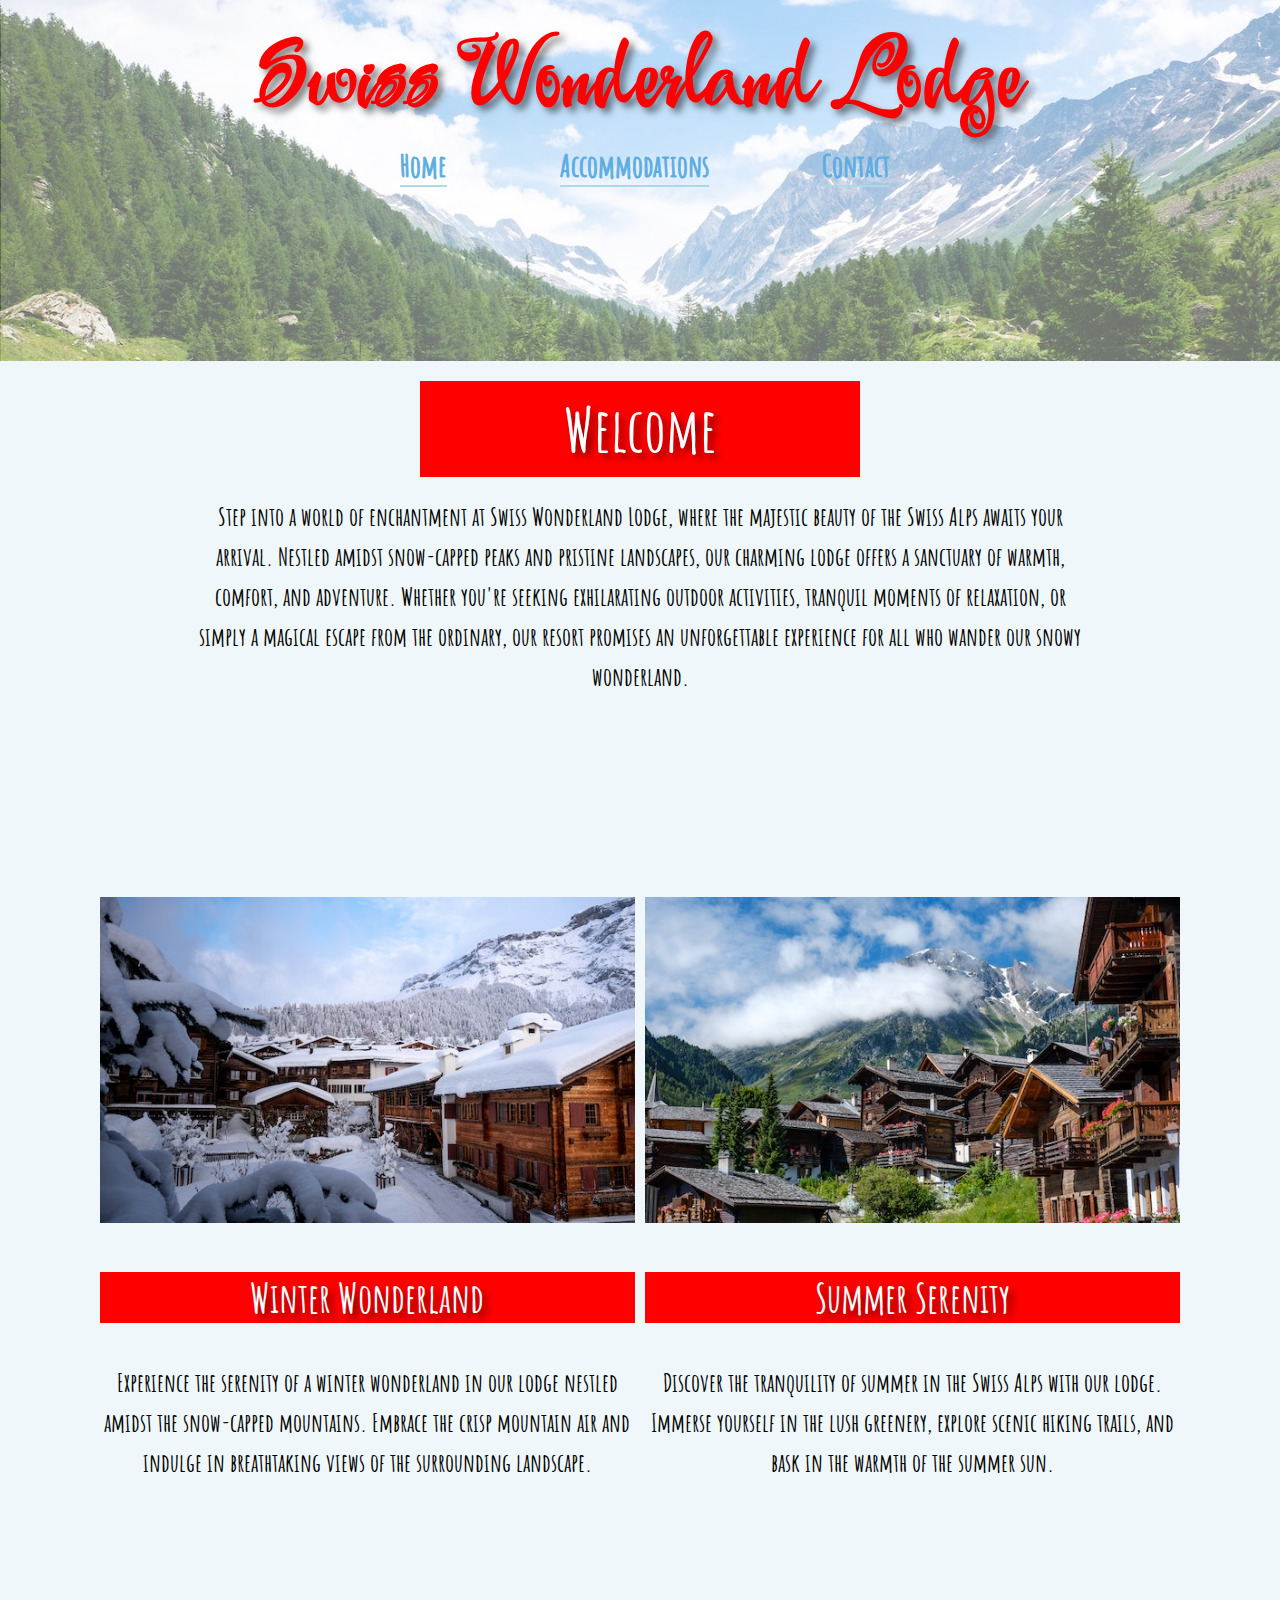
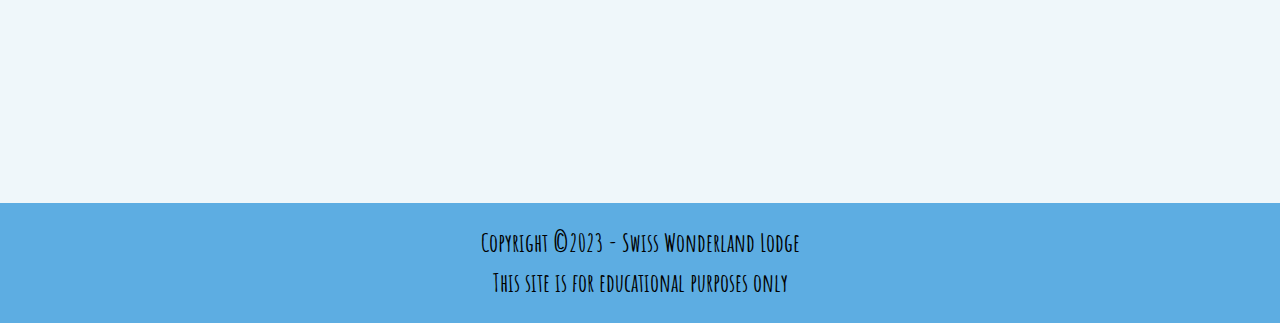
<file: index.html>
<!DOCTYPE html>
<html lang="en">
<head>
    <meta charset="UTF-8">
    <meta name="viewport" content="width=device-width, initial-scale=1.0">
    <meta name="author" content="Christy Bencomo">

    <title>Swiss Wonderland Lodge | Contact</title>
    <link rel="stylesheet" href="styles.css">
    <link rel="icon" type="image/favicon2" href="images/favicon2.jpg">
</head>
<body>
    <header>
        <h1><a href="index.html">Swiss Wonderland Lodge</a></h1>
        <nav>
            <ul>
                <li><a href="#">Home</a></li>
                <li><a href="#">Accommodations</a></li>
                <li><a href="contact.html">Contact</a></li>
            </ul>
        </nav>
    </header>
    <main>
        <section>
            <h2>Welcome</h2>
            <p>Step into a world of enchantment at Swiss Wonderland Lodge, where the majestic beauty of the Swiss Alps awaits your arrival. Nestled amidst snow-capped peaks and pristine landscapes, our charming lodge offers a sanctuary of warmth, comfort, and adventure. Whether you're seeking exhilarating outdoor activities, tranquil moments of relaxation, or simply a magical escape from the ordinary, our resort promises an unforgettable experience for all who wander our snowy wonderland.</p>
        </section>
        <section class="image-section">
            <div class="image-wrapper">
                <img src="images/snowy-chalet.jpg" alt="Snow-covered Swiss Alps and resort creating a picturesque winter landscape" width="590" height="360">
                <h3>Winter Wonderland</h3>
                <p>Experience the serenity of a winter wonderland in our lodge nestled amidst the snow-capped mountains. Embrace the crisp mountain air and indulge in breathtaking views of the surrounding landscape.</p>
            </div>
            <div class="image-wrapper">
                <img src="images/swiss-chalet.jpg" alt="Enchanting forest nestled within the Swiss Alps, offering a serene escape into nature's embrace" width="590" height="360">
                <h3>Summer Serenity</h3>
                <p>Discover the tranquility of summer in the Swiss Alps with our lodge. Immerse yourself in the lush greenery, explore scenic hiking trails, and bask in the warmth of the summer sun.</p>
            </div>
        </section>
        </main>
    <footer>
        <p>Copyright ©2023 - Swiss Wonderland Lodge</p>
        <p>This site is for educational purposes only</p>
    </footer>
</body>
</html>
</file>
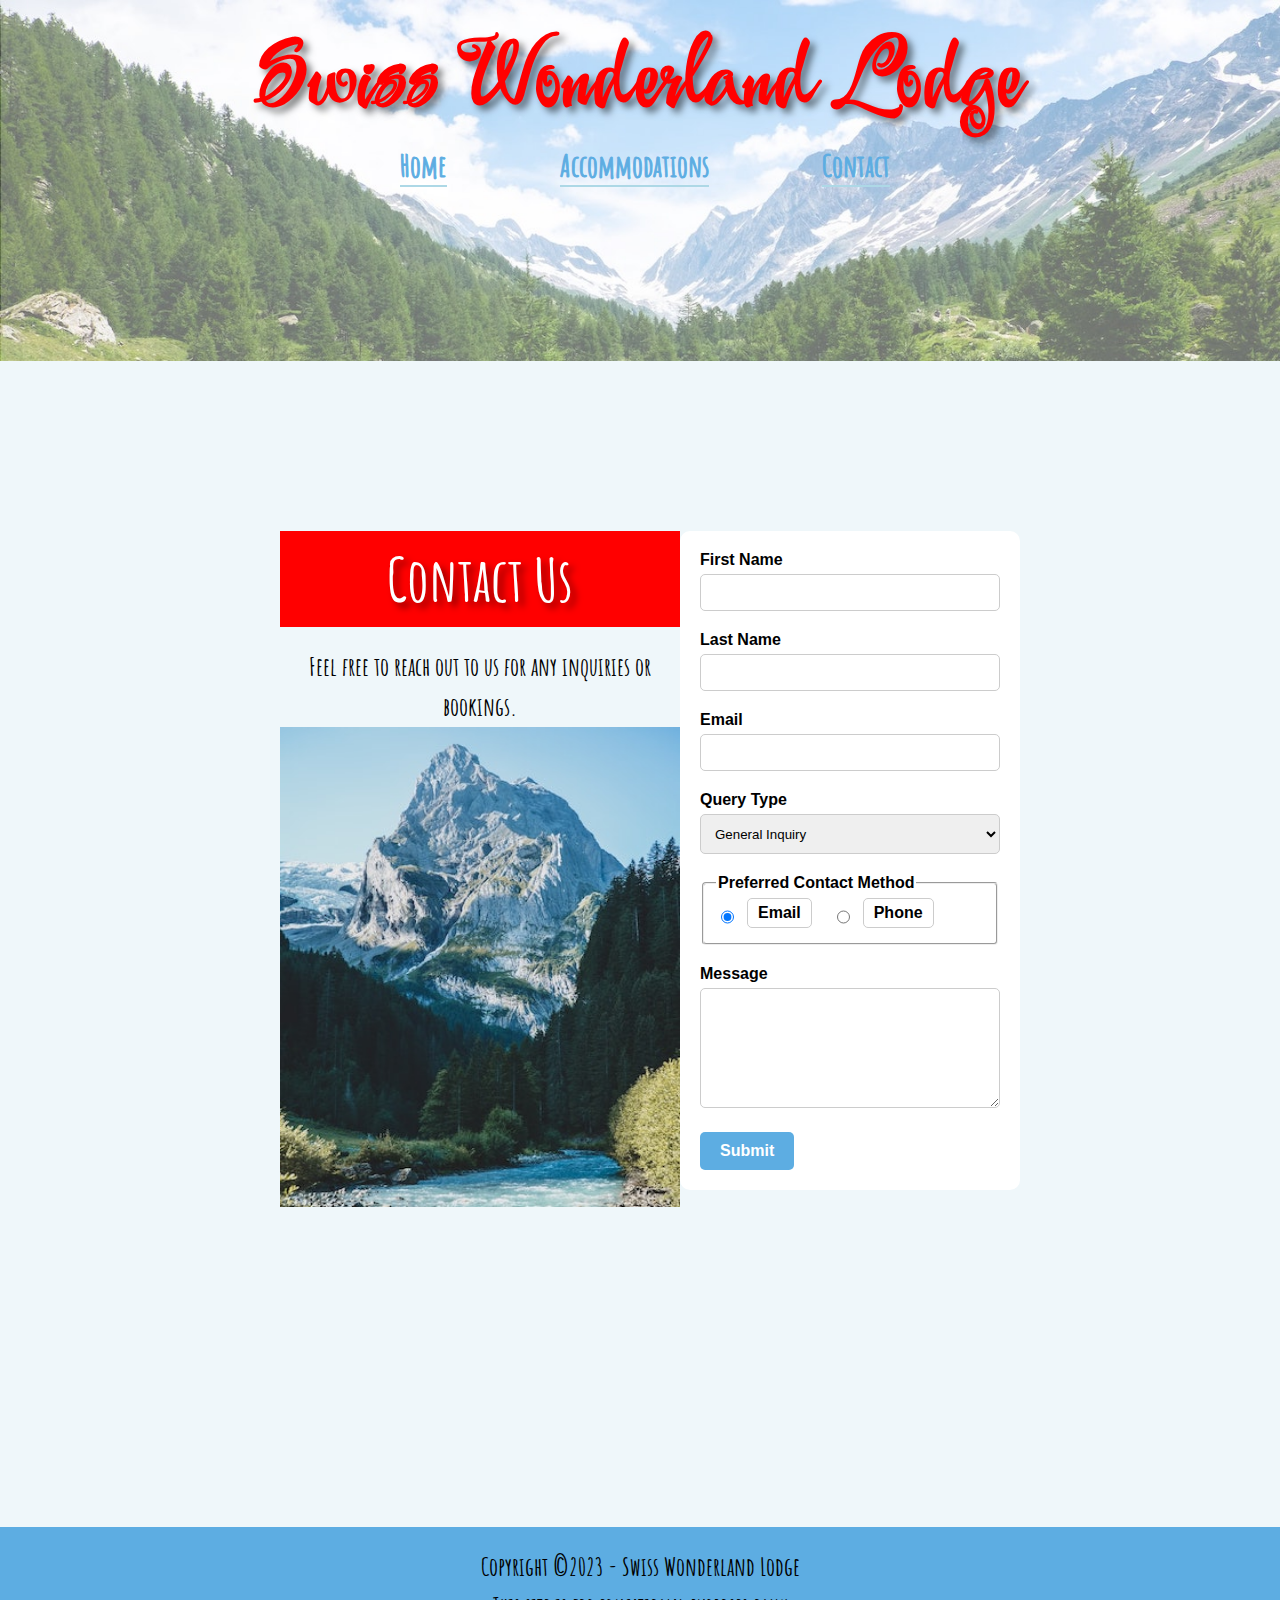
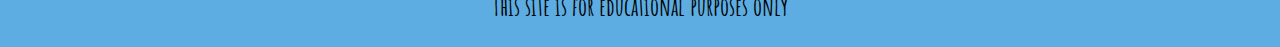
<file: contact.html>
<!DOCTYPE html>
<html lang="en">
<head>
    <meta charset="UTF-8">
    <meta name="viewport" content="width=device-width, initial-scale=1.0">
    <meta name="author" content="Christy Bencomo">
    <title>Swiss Wonderland Lodge | Contact</title>
    <link rel="stylesheet" href="styles.css">
    <link rel="icon" type="image/favicon2" href="images/favicon2.jpg">
</head>
<body>
    <header>
        <h1><a href="index.html">Swiss Wonderland Lodge</a></h1>
        <nav>
            <ul>
                <li><a href="index.html">Home</a></li>
                <li><a href="#">Accommodations</a></li>
                <li><a href="contact.html">Contact</a></li>
            </ul>
        </nav>
    </header>
    <main>
        <section class="contact-section">
            <div class="contact-info">
                <h2>Contact Us</h2>
                <p>Feel free to reach out to us for any inquiries or bookings.</p>
                <img src="images/swiss-peak.jpg" alt="Swiss Peak">
            </div>
            <div class="contact-form">
                <form method="post" action="https://wp.zybooks.com/form-viewer.php">
                    <div class="form-group">
                        <label for="firstName">First Name</label>
                        <input type="text" id="firstName" name="firstName" required>
                    </div>
                    <div class="form-group">
                        <label for="lastName">Last Name</label>
                        <input type="text" id="lastName" name="lastName" required>
                    </div>
                    <div class="form-group">
                        <label for="email">Email</label>
                        <input type="email" id="email" name="email" required>
                    </div>
                    <div class="form-group">
                        <label for="queryType">Query Type</label>
                        <select id="queryType" name="queryType">
                            <option value="general">General Inquiry</option>
                            <option value="booking">Booking</option>
                            <option value="feedback">Feedback</option>
                        </select>
                    </div>
                    <fieldset class="form-group">
                        <legend>Preferred Contact Method</legend>
                        <div class="contact-method">
                            <input type="radio" id="contactMethodEmail" name="contactMethod" value="email" checked>
                            <label for="contactMethodEmail">Email</label>
                            <input type="radio" id="contactMethodPhone" name="contactMethod" value="phone">
                            <label for="contactMethodPhone">Phone</label>
                        </div>
                    </fieldset>
                    <div class="form-group">
                        <label for="message">Message</label>
                        <textarea id="message" name="message" rows="5" required></textarea>
                    </div>
                    <button type="submit">Submit</button>
                </form>
            </div>
        </section>
    </main>
    <footer>
        <p>Copyright ©2023 - Swiss Wonderland Lodge</p>
        <p>This site is for educational purposes only</p>
    </footer>
</body>
</html>
</file>
<file: styles.css>
/* OBFUSCATED BY CSSOBFUSCATOR.COM at 2024/04/26 04:10:38 */
@import url("https://fonts.googleapis.com/css2?family=Festive&display=swap");@import url("https://fonts.googleapis.com/css2?family=Roboto&display=swap");@import url("https://fonts.googleapis.com/css2?family=Amatic+SC&display=swap");[class~=image-wrapper] img{width:100%;}[class~=image-wrapper] img,[class~=hero-image] img{height:auto;}[class~=hero-image] img{max-width:100%;}[class~=content-group] img{display:block;}body{font-family:var(--font-stack);}h1 a{color:inherit;}:root{--primary-color:#f00;}:root{--secondary-color:#eff7fa;}:root{--accent-color:#5dade2;}[class~=contact-info] img,[class~=content-group] img{margin-left:auto;}body{margin-left:0;}:root{--white-color:#f0f0f0;}body,[class~=content-group] img,[class~=contact-info] img{margin-bottom:0;}h1 a,nav ul li a{text-decoration:none;}body{margin-right:0;}[class~=contact-info] img,[class~=content-group] img,body{margin-top:0;}body{padding-left:0;}[class~=content-group] img,[class~=contact-info] img{margin-right:auto;}.contact-method label,[class~=contact-method] input[type="radio"]{display:inline-block;}body{padding-bottom:0;}.contact-method label,[class~=contact-method] input[type="radio"]{vertical-align:middle;}[class~=contact-info] img,[class~=form-group] label{display:block;}nav ul{list-style-type:none;}:root{--font-stack:"Festive","Roboto","Amatic SC",Arial,sans-serif;}body{padding-right:0;}[class~=image-section],header{display:flex;}[class~=image-section]{justify-content:space-between;}body{padding-top:0;}body{background-color:var(--secondary-color);}[class~=contact-info] img{width:4.166666667in;}[class~=image-section]{margin-top:200px;}[class~=contact-info] img{height:5in;}body{color:white;}nav ul li a{color:var(--accent-color);}header{background-image:url("images/swiss-valley.jpg");}header{background-size:cover;}header{padding-left:.3125in;}h1,[class~=form-group] label{font-weight:bold;}[class~=image-section]{margin-right:.833333333in;}[class~=form-group] label{margin-bottom:3.75pt;}header{padding-bottom:10.9375pc;}header{padding-right:.3125in;}.contact-method label,[class~=form-group] label{color:black;}[class~=form-group] label{white-space:nowrap;}[class~=image-section]{margin-left:60pt;}.contact-method label{display:inline-block;}input[type="text"],.contact-method label{padding-left:.625pc;}header{padding-top:10.9375pc;}.contact-method label{padding-bottom:.3125pc;}.contact-method label,input[type="text"]{padding-right:.625pc;}nav ul li a::after{content:"";}.contact-method label{padding-top:.3125pc;}.contact-method label{border-left-width:.75pt;}nav ul{margin-left:0;}h2,h1,nav,header{text-align:center;}.contact-method label{border-bottom-width:.75pt;}.contact-method label{border-right-width:.75pt;}.contact-method label{border-top-width:.75pt;}header{flex-direction:column;}.contact-method label{border-left-style:solid;}.contact-method label{border-bottom-style:solid;}.contact-method label{border-right-style:solid;}nav ul li a{font-size:30px;}header{align-items:center;}h1{margin-bottom:-.104166667in;}[class~=image-section]{gap:0%;}nav ul li a::after{position:absolute;}.contact-method label{border-top-style:solid;}h1{font-family:"Festive",cursive;}h1{font-size:5.625pc;}.contact-method label{border-left-color:#ccc;}h1{color:red;}.contact-method label{border-bottom-color:#ccc;}h1{margin-top:-1.770833333in;}h1,h2{text-shadow:5px 5px .072916667in rgba(0,0,0,.5);}nav{padding-left:.416666667in;}.contact-method label{border-right-color:#ccc;}.contact-method label{border-top-color:#ccc;}[class~=image-wrapper]{width:49.5%;}main,h2{padding-left:15pt;}main{padding-bottom:15pt;}h2,main{padding-right:15pt;}main{padding-top:15pt;}.contact-method label{border-image:none;}.contact-method label{border-radius:.052083333in;}h2{font-size:3.75pc;}.contact-method label{margin-right:.625pc;}input[type="text"]{width:225pt;}nav ul li a::after{bottom:-3px;}input[type="text"],h2{padding-bottom:7.5pt;}input[type="text"],h2{padding-top:7.5pt;}input[type="text"]{border-left-width:.75pt;}h2,p{margin-left:auto;}h2{margin-bottom:1.25pc;}p,h2{margin-right:auto;}p,h2{margin-top:0;}input[type="text"]{border-bottom-width:.75pt;}[class~=contact-section],.hero-image{display:flex;}legend,p,h3,nav ul li a{font-weight:bold;}input[type="text"]{border-right-width:.75pt;}input[type="text"]{border-top-width:.75pt;}nav ul li a{position:relative;}.hero-image{justify-content:center;}nav ul li{display:inline;}h2{max-width:400px;}h2,h3{background-color:red;}h2,nav ul li a{font-family:"Amatic SC",cursive;}input[type="text"]{border-left-style:solid;}.hero-image{align-items:center;}input[type="text"]{border-bottom-style:solid;}nav ul li a{-webkit-text-stroke:.75pt var(--accent-color);}.hero-image{margin-bottom:20px;}p{font-size:15pt;}input[type="text"]{border-right-style:solid;}input[type="text"]{border-top-style:solid;}input[type="text"]{border-left-color:#ccc;}input[type="text"]{border-bottom-color:#ccc;}p,p{line-height:1.6;}p{max-width:675pt;}[class~=content-group]{margin-top:200px;}input[type="text"]{border-right-color:#ccc;}p{margin-bottom:0;}input[type="text"]{border-top-color:#ccc;}input[type="text"]{border-image:none;}p,input[type="text"],legend{color:black;}p,h3{font-family:"Amatic SC";}input[type="text"]{border-radius:.3125pc;}h3{font-size:30pt;}p,h3{text-align:center;}input[type="text"]{box-sizing:border-box;}h3{text-shadow:.3125pc 5px 5.25pt rgba(0,0,0,.5);}p{font-size:25px;}input[type="email"],select{width:225pt;}nav ul li a::after{left:0;}select,input[type="email"]{padding-left:7.5pt;}select,input[type="email"]{padding-bottom:7.5pt;}[class~=contact-section]{justify-content:space-between;}fieldset{margin-bottom:24px;}select,input[type="email"]{padding-right:7.5pt;}fieldset{border-radius:4px;}[class~=contact-section]{align-items:flex-start;}select,input[type="email"]{padding-top:7.5pt;}fieldset{border-left-color:var(--dk-gray);}nav ul li a::after{width:100%;}fieldset{border-bottom-color:var(--dk-gray);}[class~=contact-section]{padding-top:150px;}select,input[type="email"]{border-left-width:.75pt;}fieldset{border-right-color:var(--dk-gray);}fieldset{border-top-color:var(--dk-gray);}fieldset{display:grid;}[class~=contact-section]{margin-left:260px;}fieldset{grid-template-columns:1fr;}select,input[type="email"]{border-bottom-width:.75pt;}fieldset{row-gap:.5pc;}button[type="submit"]:hover{background-color:#4b97c9;}input[type="email"],select{border-right-width:.75pt;}select,input[type="email"]{border-top-width:.75pt;}[class~=contact-info]{text-align:left;}select,input[type="email"]{border-left-style:solid;}select,input[type="email"]{border-bottom-style:solid;}[class~=contact-info]{flex:1;}input[type="email"],select{border-right-style:solid;}nav ul li a::after{height:1.5pt;}[class~=contact-info]{color:white;}input[type="email"],select{border-top-style:solid;}select,input[type="email"]{border-left-color:#ccc;}input[type="email"],select{border-bottom-color:#ccc;}[class~=contact-info]{margin-right:0%;}input[type="email"],select{border-right-color:#ccc;}nav ul{margin-bottom:0;}[class~=contact-info]{margin-left:0;}input[type="email"],select{border-top-color:#ccc;}select,input[type="email"]{border-image:none;}input[type="email"],select{border-radius:.3125pc;}nav ul{margin-right:0;}select,input[type="email"]{box-sizing:border-box;}input[type="email"],select{color:black;}nav ul{margin-top:0;}nav ul{padding-left:0;}button[type="submit"]{background-color:var(--accent-color);}textarea{width:225pt;}textarea{padding-left:7.5pt;}textarea,button[type="submit"]{padding-bottom:7.5pt;}textarea{padding-right:7.5pt;}button[type="submit"]{color:white;}textarea,button[type="submit"]{padding-top:7.5pt;}textarea{border-left-width:.75pt;}button[type="submit"]{border-left-width:medium;}textarea{border-bottom-width:.75pt;}nav ul li a{margin-left:30pt;}nav ul{padding-bottom:0;}textarea{border-right-width:.75pt;}button[type="submit"]{border-bottom-width:medium;}button[type="submit"]{border-right-width:medium;}[class~=contact-form]{background-color:white;}button[type="submit"]{border-top-width:medium;}textarea{border-top-width:.75pt;}button[type="submit"]{border-left-style:none;}button[type="submit"]{border-bottom-style:none;}nav ul li{margin-right:70px;}button[type="submit"]{border-right-style:none;}footer,button[type="submit"],[class~=contact-form]{padding-left:1.25pc;}textarea{border-left-style:solid;}textarea{border-bottom-style:solid;}textarea{border-right-style:solid;}button[type="submit"]{border-top-style:none;}[class~=contact-form],footer{padding-bottom:1.25pc;}button[type="submit"]{border-left-color:currentColor;}textarea{border-top-style:solid;}footer,[class~=contact-form],button[type="submit"]{padding-right:1.25pc;}textarea{border-left-color:#ccc;}textarea{border-bottom-color:#ccc;}button[type="submit"]{border-bottom-color:currentColor;}[class~=contact-form],footer{padding-top:1.25pc;}button[type="submit"]{border-right-color:currentColor;}button[type="submit"]{border-top-color:currentColor;}textarea{border-right-color:#ccc;}textarea{border-top-color:#ccc;}textarea,button[type="submit"]{border-image:none;}textarea,button[type="submit"]{border-radius:.3125pc;}textarea{box-sizing:border-box;}textarea{color:black;}select{height:2.5pc;}textarea{height:7.5pc;}footer{background-color:var(--accent-color);}[class~=contact-form]{border-radius:7.5pt;}button[type="submit"]{cursor:pointer;}nav ul{padding-right:0;}button[type="submit"]{font-size:12pt;}button[type="submit"]{font-weight:bold;}button[type="submit"]{transition:background-color .3s ease;}[class~=contact-form]{flex:1;}nav ul li,footer{text-align:center;}[class~=contact-form]{max-width:350px;}[class~=contact-form]{margin-right:225pt;}footer{margin-top:225pt;}[class~=contact-form]{font-family:arial;}.contact-method{display:flex;}.contact-method{gap:7.5pt;}nav ul{padding-top:0;}[class~=form-group]{margin-bottom:15pt;}nav ul{display:inline-block;}nav ul li a::after{background-color:lightblue;}[class~=image-wrapper]:not(:last-child){margin-right:-20%;}
</file>
